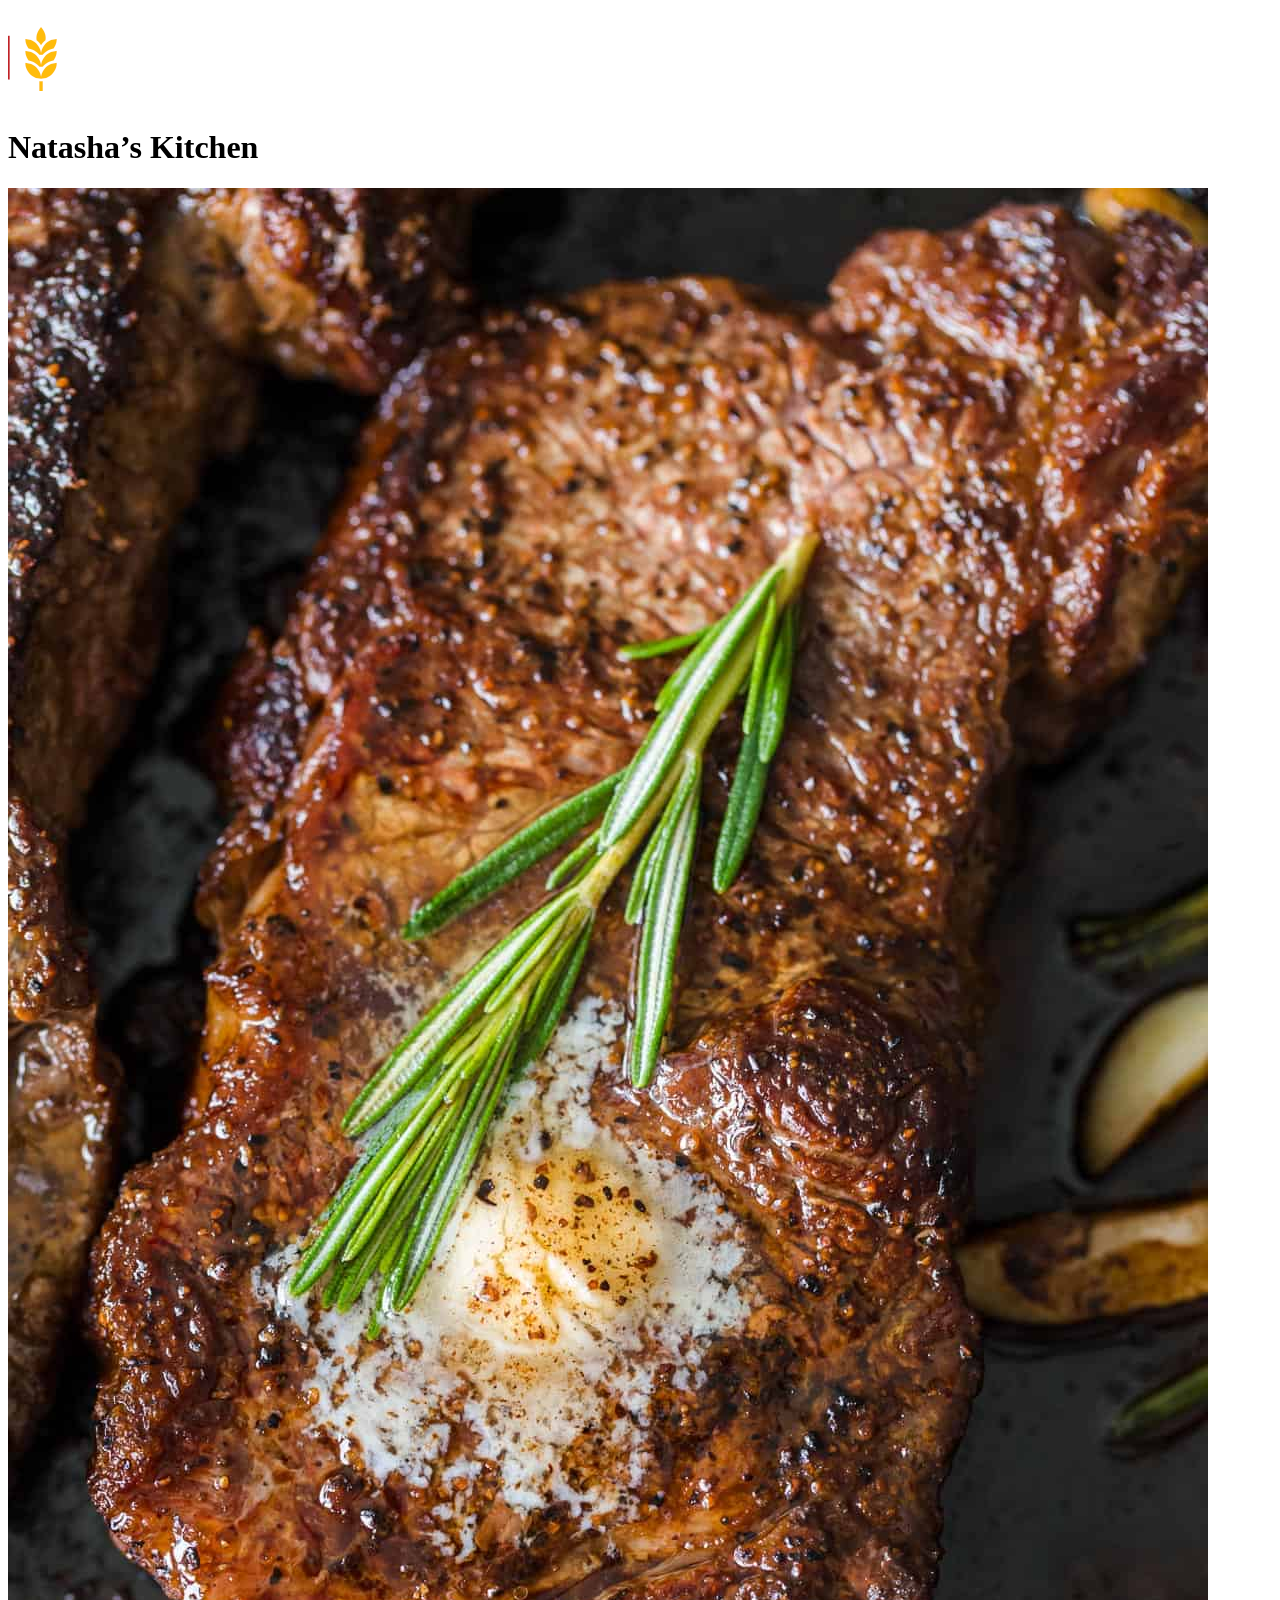
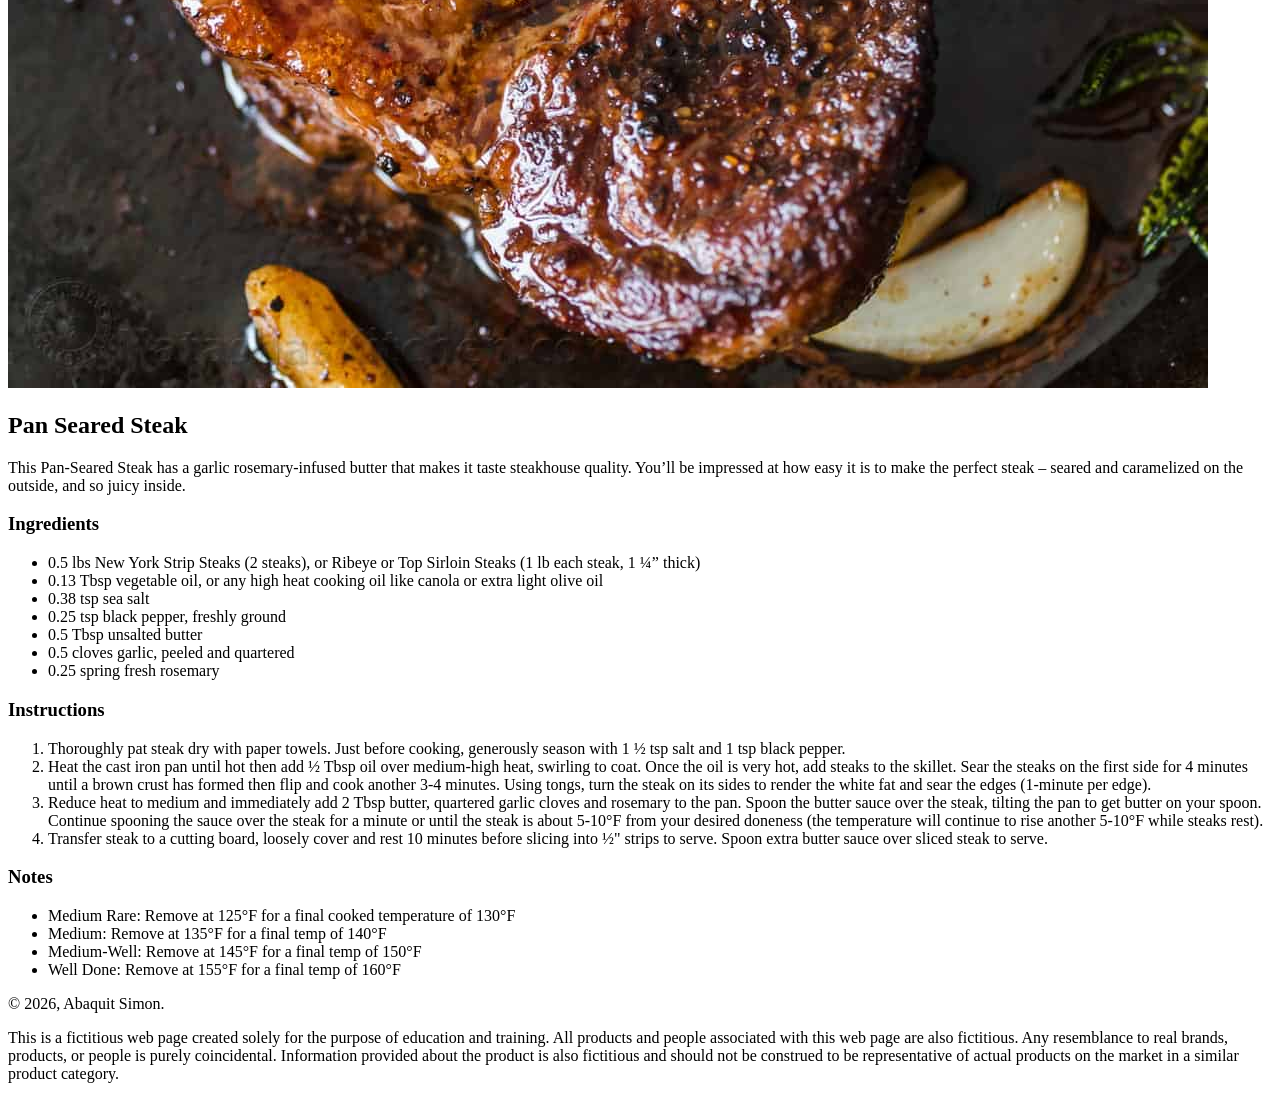
<file: gra1144cP1AbaquitSimon2026/index.html>
<!doctype html>
<html>
<head>
<meta charset="UTF-8">
<title>Pan Seared Steak | Abaquit Simon,2026</title>
</head>

<body>
	<wrapper>
	<header>
		<img src="logo.png" class= "logo"/>
		<h1>Natasha&rsquo;s Kitchen</h1>
		</header>
	<main>
		<img src="banner.png" class="banner"/>
		<h2>Pan Seared Steak</h2>
		<p>This Pan-Seared Steak has a garlic rosemary-infused butter that makes it taste steakhouse quality. You&rsquo;ll be impressed at how easy it is to make the perfect steak – seared and caramelized on the outside, and so juicy inside.</p>
		<section>
		<h3>Ingredients</h3>
			<ul>
			<li>0.5 lbs New York Strip Steaks (2 steaks), or Ribeye or Top Sirloin Steaks (1 lb each steak, 1 &frac14;” thick)</li>
			<li>0.13 Tbsp vegetable oil, or any high heat cooking oil like canola or extra light olive oil</li>
			<li>0.38 tsp sea salt</li>
			<li>0.25 tsp black pepper, freshly ground</li>
			<li>0.5 Tbsp unsalted butter</li>
			<li>0.5 cloves garlic, peeled and quartered</li>
			<li>0.25 spring fresh rosemary</li>
			</ul>
		</section>
		<section>
		<h3>Instructions</h3>
		<ol>
		<li>Thoroughly pat steak dry with paper towels. Just before cooking, generously season with 1 &frac12; tsp salt and 1 tsp black pepper.</li>
		<li>Heat the cast iron pan until hot then add &frac12; Tbsp oil over medium-high heat, swirling to coat. Once the oil is very hot, add steaks to the skillet. Sear the steaks on the first side for 4 minutes until a brown crust has formed then flip and cook another 3-4 minutes. Using tongs, turn the steak on its sides to render the white fat and sear the edges (1-minute per edge).</li>
		<li>Reduce heat to medium and immediately add 2 Tbsp butter, quartered garlic cloves and rosemary to the pan. Spoon the butter sauce over the steak, tilting the pan to get butter on your spoon. Continue spooning the sauce over the steak for a minute or until the steak is about 5-10&deg;F from your desired doneness (the temperature will continue to rise another 5-10&deg;F while steaks rest).</li>
			<li>Transfer steak to a cutting board, loosely cover and rest 10 minutes before slicing into &frac12;" strips to serve. Spoon extra butter sauce over sliced steak to serve.</li>
			</ol>
		</section>
		<section>
		<h3>Notes</h3>
			<ul>
			<li>Medium Rare: Remove at 125&deg;F for a final cooked temperature of 130&deg;F</li>
			<li>Medium: Remove at 135&deg;F for a final temp of 140&deg;F</li>
			<li>Medium-Well: Remove at 145&deg;F for a final temp of 150&deg;F</li>
			<li>Well Done: Remove at 155&deg;F for a final temp of 160&deg;F</li>
			</ul>
		</section>
		</main>
	<footer>
		<p>&copy; 2026, Abaquit Simon.</p>
<p>This is a fictitious web page created solely for the purpose of education and training. All products and people associated with this web page are also fictitious. Any resemblance to real brands, products, or people is purely coincidental. Information provided about the product is also fictitious and should not be construed to be representative of actual products on the market in a similar product category.</p>
		</footer>
	</wrapper>
</body>
</html>
</file>
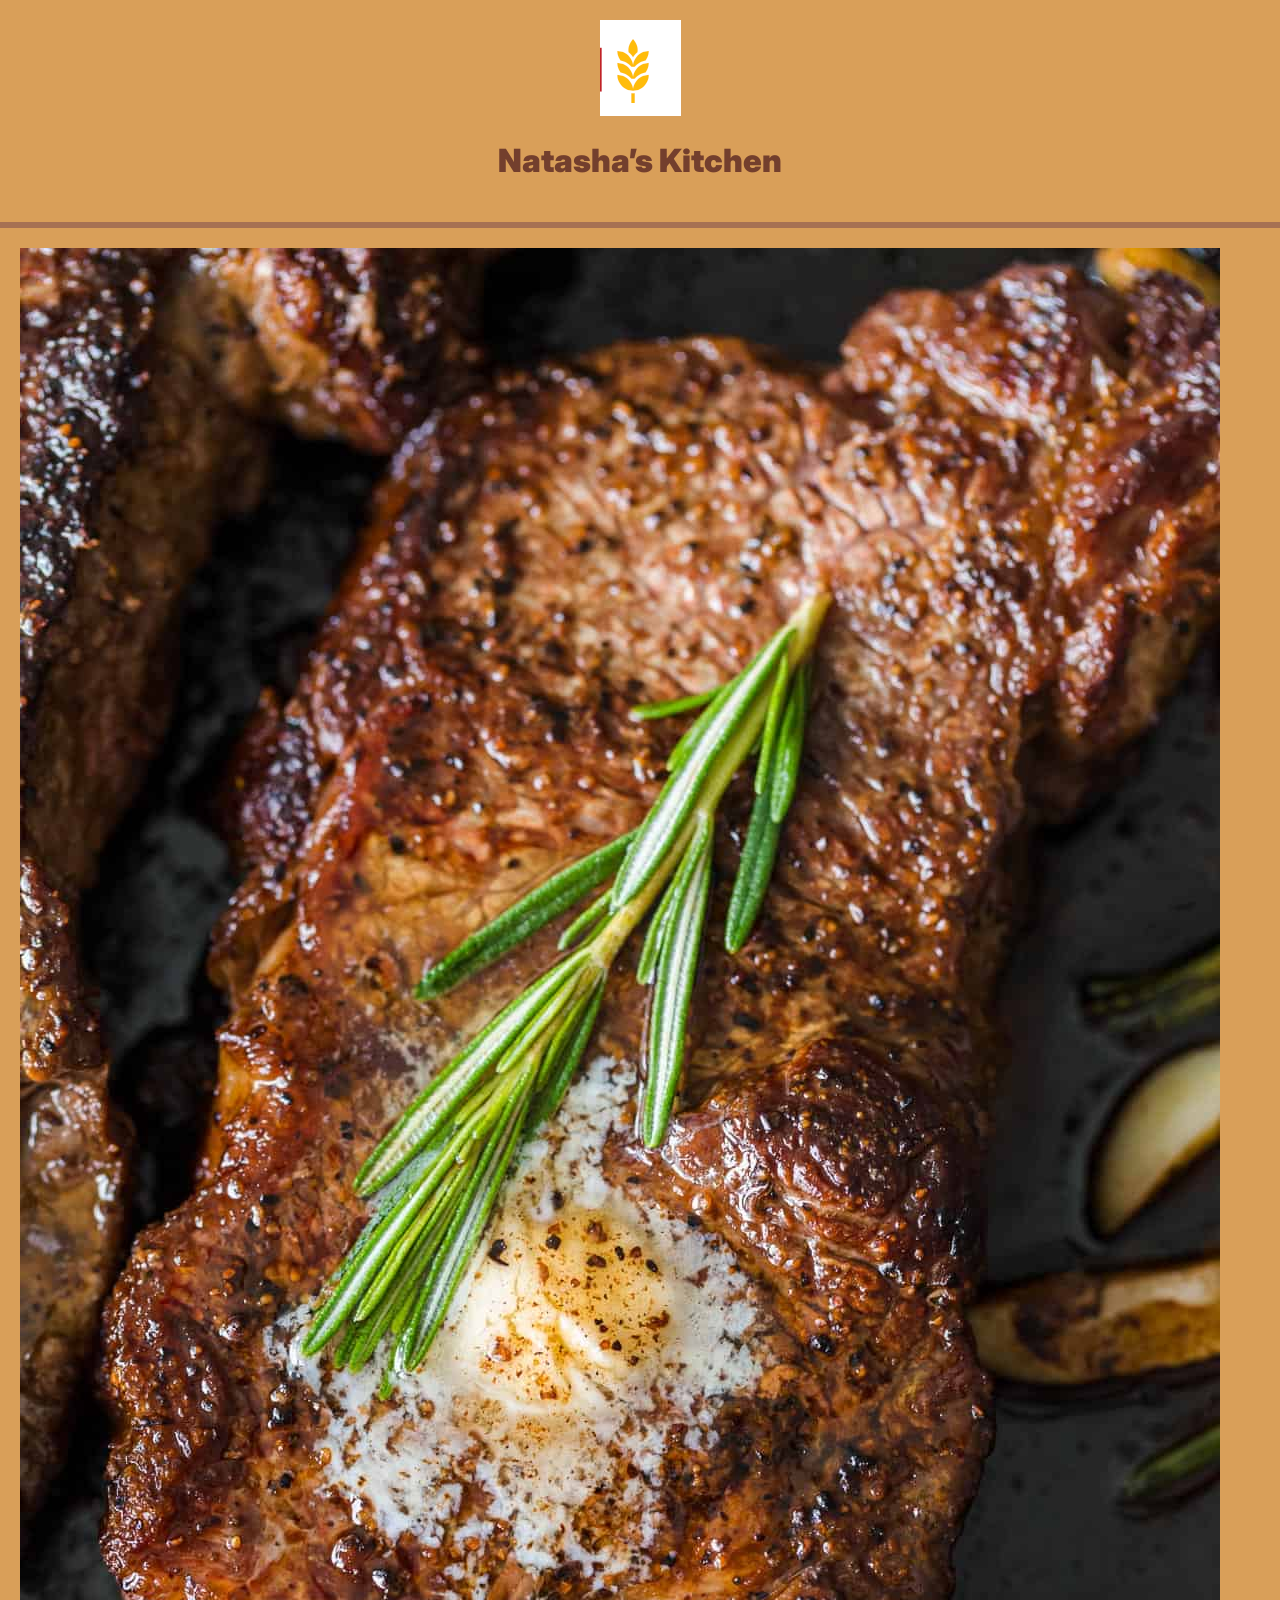
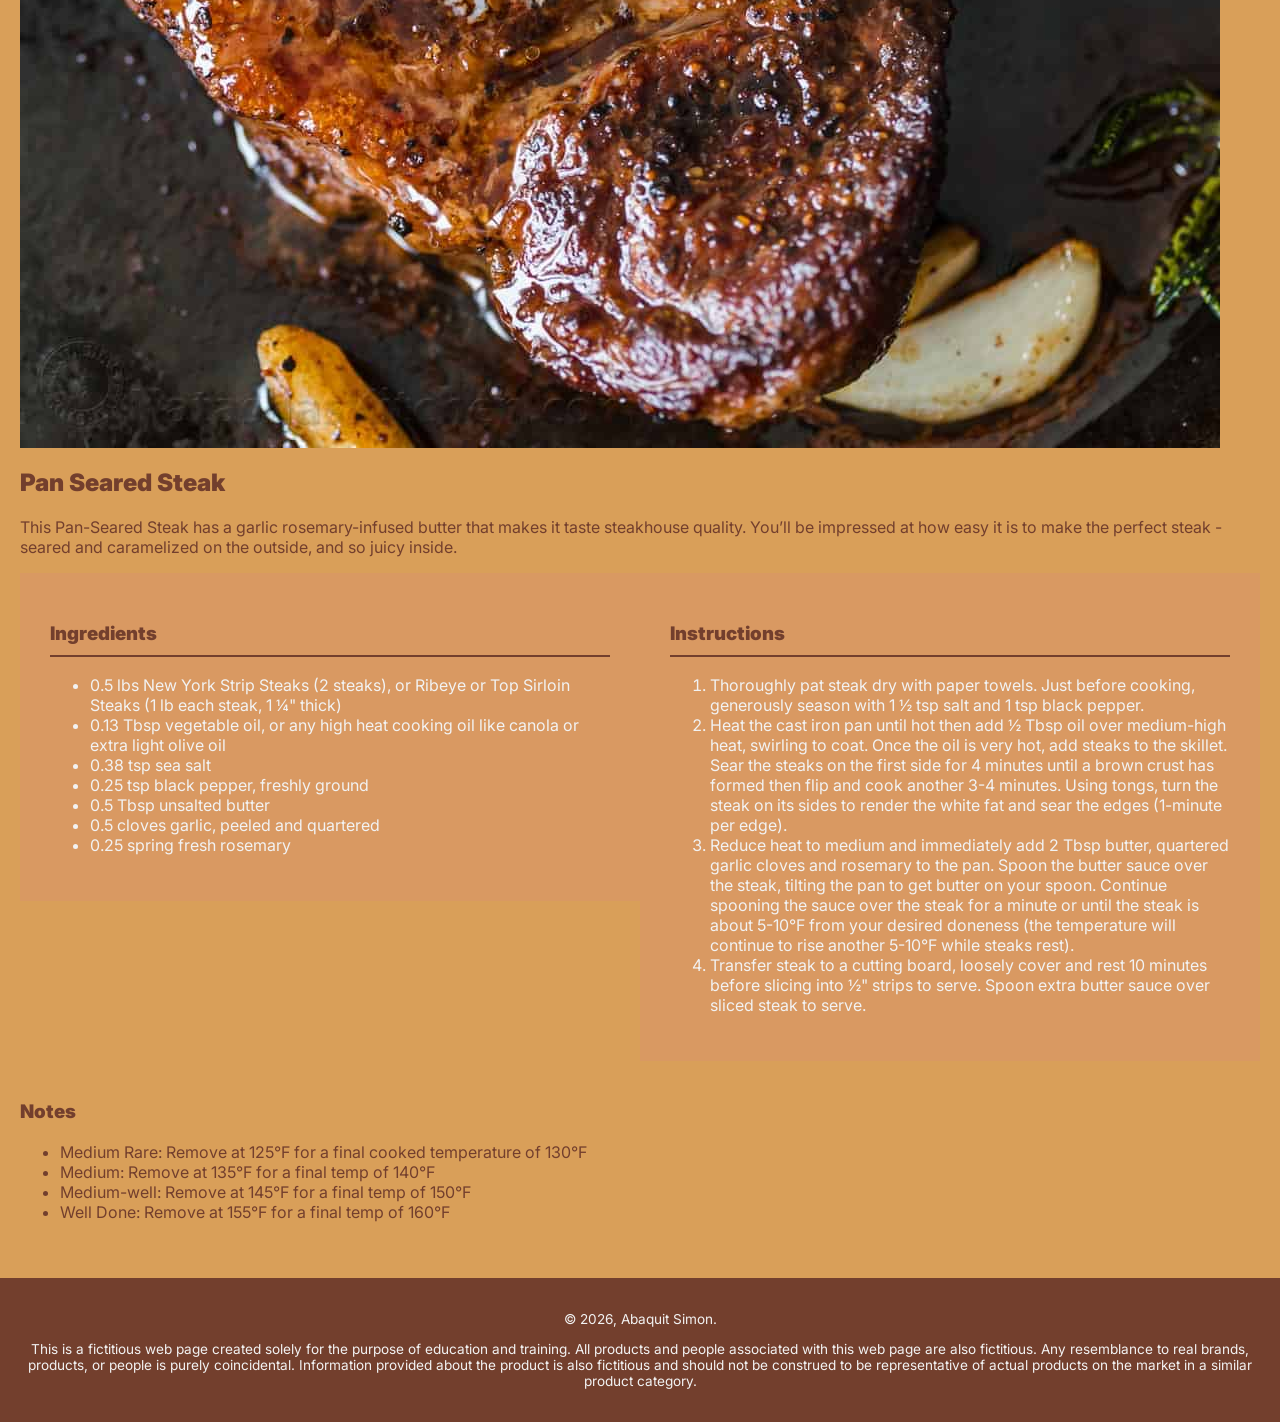
<file: gra1144cP2AbaquitSimon2026/index.html>
<!doctype html>
<html>
<head>
<meta charset="UTF-8">
<title>Pan Seared Steak | Abaquit Simon, 2026</title>


<link rel="preconnect" href="https://fonts.googleapis.com">
<link rel="preconnect" href="https://fonts.gstatic.com" crossorigin>
<link href="https://fonts.googleapis.com/css2?family=Inter:wght@400;700;900&display=swap" rel="stylesheet">

<style>
  
  body, wrapper {
    margin: 0;
    padding: 0;
  }

  body {
    font-family: 'Inter', sans-serif;
    background-color: #D99F59; 
    color: #733F2D; 
  }
background-image:url ('background.png');
background-size: cover;
background-repeat: no-repeat;
background-position: center;
background-attachment: fixed;
	
	wrapper {
    display: block;
    width: 960px;
    margin: 0 auto; 
    background-color: #F2F2F2; 
    box-shadow: 0px 4px 15px rgba(0,0,0,0.2); 
  }

  
  h1, h2, h3 {
    font-weight: 900; 
    color: #733F2D; 
  }

  header {
    border-bottom: 6px solid #A67153; 
    padding: 20px;
    text-align: center;
  }
  
  main {
    padding: 20px;
  }

  img.banner {
    max-width: 100%;
    height: auto;
    display: block;
    margin-bottom: 20px;
  }

  
  main section:nth-of-type(1), 
  main section:nth-of-type(2) {
    width: 50%;
    display: inline-block;
    box-sizing: border-box;
    margin-right: -4px; 
    vertical-align: top; 
    padding: 30px;
    background-color: #D99962; 
    color: #F2F2F2; 
  }
  
  main section:nth-of-type(1) h3,
  main section:nth-of-type(2) h3 {
    color: #733F2D; 
    border-bottom: 2px solid #733F2D;
    padding-bottom: 10px;
  }

  main section:nth-of-type(3) {
    padding: 20px 0;
  }

  
  footer {
    background-color: #733F2D; 
    color: #F2F2F2;
    padding: 20px;
    font-size: 0.85em;
    text-align: center;
  }
</style>
</head>

<body>
  <wrapper>
    <header>
      <img src="logo.png" class="logo" alt="Natasha's Kitchen Logo"/>
      <h1>Natasha&rsquo;s Kitchen</h1>
    </header>
    
    <main>
      <img src="banner.png" class="banner" alt="Pan Seared Steak"/>
      <h2>Pan Seared Steak</h2>
      <p>This Pan-Seared Steak has a garlic rosemary-infused butter that makes it taste steakhouse quality. You&rsquo;ll be impressed at how easy it is to make the perfect steak - seared and caramelized on the outside, and so juicy inside.</p>
      
      <section>
        <h3>Ingredients</h3>
        <ul>
          <li>0.5 lbs New York Strip Steaks (2 steaks), or Ribeye or Top Sirloin Steaks (1 lb each steak, 1 &frac14;" thick)</li>
          <li>0.13 Tbsp vegetable oil, or any high heat cooking oil like canola or extra light olive oil</li>
          <li>0.38 tsp sea salt</li>
          <li>0.25 tsp black pepper, freshly ground</li>
          <li>0.5 Tbsp unsalted butter</li>
          <li>0.5 cloves garlic, peeled and quartered</li>
          <li>0.25 spring fresh rosemary</li>
        </ul>
      </section>
      
      <section>
        <h3>Instructions</h3>
        <ol>
          <li>Thoroughly pat steak dry with paper towels. Just before cooking, generously season with 1 &frac12; tsp salt and 1 tsp black pepper.</li>
          <li>Heat the cast iron pan until hot then add &frac12; Tbsp oil over medium-high heat, swirling to coat. Once the oil is very hot, add steaks to the skillet. Sear the steaks on the first side for 4 minutes until a brown crust has formed then flip and cook another 3-4 minutes. Using tongs, turn the steak on its sides to render the white fat and sear the edges (1-minute per edge).</li>
          <li>Reduce heat to medium and immediately add 2 Tbsp butter, quartered garlic cloves and rosemary to the pan. Spoon the butter sauce over the steak, tilting the pan to get butter on your spoon. Continue spooning the sauce over the steak for a minute or until the steak is about 5-10&deg;F from your desired doneness (the temperature will continue to rise another 5-10&deg;F while steaks rest).</li>
          <li>Transfer steak to a cutting board, loosely cover and rest 10 minutes before slicing into &frac12;" strips to serve. Spoon extra butter sauce over sliced steak to serve.</li>
        </ol>
      </section>
      
      <section>
        <h3>Notes</h3>
        <ul>
          <li>Medium Rare: Remove at 125&deg;F for a final cooked temperature of 130&deg;F</li>
          <li>Medium: Remove at 135&deg;F for a final temp of 140&deg;F</li>
          <li>Medium-well: Remove at 145&deg;F for a final temp of 150&deg;F</li>
          <li>Well Done: Remove at 155&deg;F for a final temp of 160&deg;F</li>
        </ul>
      </section>
    </main>
    
    <footer>
      <p>&copy; 2026, Abaquit Simon.</p>
      <p>This is a fictitious web page created solely for the purpose of education and training. All products and people associated with this web page are also fictitious. Any resemblance to real brands, products, or people is purely coincidental. Information provided about the product is also fictitious and should not be construed to be representative of actual products on the market in a similar product category.</p>
    </footer>
  </wrapper>
</body>
</html>
</file>
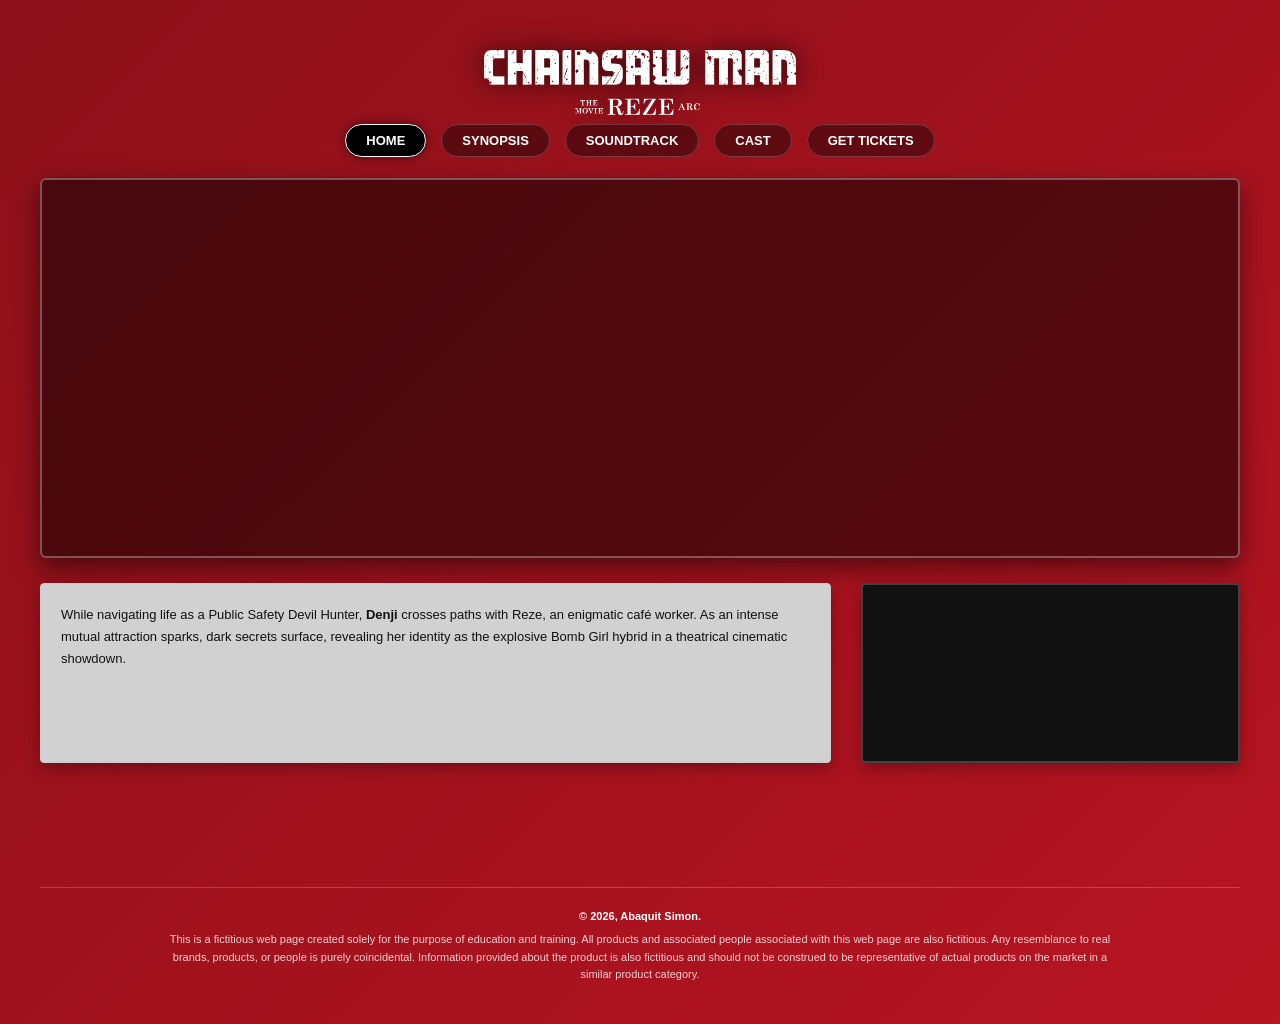
<file: gra1144cP3AbaquitSimon2026/index.html>
<!DOCTYPE html>
<html lang="en">
<head>
    <meta charset="UTF-8">
    <meta name="viewport" content="width=device-width, initial-scale=1.0">
    <title>Chainsaw Man - The Movie: Reze Arc | GRA1144C Project 3</title>
    <style>
        
        * {
            margin: 0;
            padding: 0;
            box-sizing: border-box;
        }

        
        body {
            font-family: Arial, Helvetica, sans-serif;
            background-color: #0d0d0d;
            color: #f0f0f0;
            line-height: 1.6;
            display: flex;
            justify-content: center;
        }

        
        .wrapper {
            width: 1366px;
            min-height: 1024px;
            background: linear-gradient(135deg, #8b1019 0%, #b81422 100%);
            display: flex;
            flex-direction: column;
            justify-content: space-between;
            padding: 40px 60px;
            box-shadow: 0 0 40px rgba(0, 0, 0, 0.9);
            position: relative;
        }

        
        header {
            display: flex;
            flex-direction: column;
            align-items: center;
            margin-bottom: 25px;
            padding-top: 10px;
        }

        .logo-link {
            display: block;
            text-align: center;
            margin-bottom: 12px;
            text-decoration: none;
        }

        .header-logo {
            height: 65px;
            width: auto;
            display: block;
            filter: drop-shadow(0 0 12px rgba(0, 0, 0, 0.7));
            transition: transform 0.3s ease;
        }

        .header-logo:hover {
            transform: scale(1.02);
        }

       
        nav ul {
            list-style: none;
            display: flex;
            gap: 15px;
        }

        nav a {
            color: #ffffff;
            text-decoration: none;
            font-size: 13px;
            font-weight: bold;
            text-transform: uppercase;
            background-color: rgba(0, 0, 0, 0.4);
            padding: 8px 20px;
            border-radius: 20px;
            border: 1px solid rgba(255, 255, 255, 0.2);
            transition: all 0.3s ease;
        }

        nav a:hover,
        nav a.active {
            background-color: #000000;
            border-color: #ffffff;
            box-shadow: 0 0 10px rgba(0, 0, 0, 0.5);
        }

        
        main {
            display: flex;
            flex-direction: column;
            align-items: center;
            flex: 1;
            gap: 25px;
        }

       
        .hero-banner {
            width: 1200px;
            height: 380px;
            background: rgba(0, 0, 0, 0.5);
            border: 2px solid rgba(255, 255, 255, 0.3);
            border-radius: 6px;
            box-shadow: 0 10px 25px rgba(0, 0, 0, 0.5);
            overflow: hidden;
            display: flex;
            align-items: center;
            justify-content: center;
        }

        .hero-banner img,
        .hero-banner video {
            width: 100%;
            height: 100%;
            object-fit: cover;
        }

       
        .content-boxes {
            display: flex;
            gap: 30px;
            width: 1200px;
        }

        .content-box-1,
        .content-box-2 {
            height: 180px;
            border-radius: 4px;
            border: 1px solid #cccccc;
            box-shadow: 0 5px 15px rgba(0, 0, 0, 0.3);
        }

        .content-box-1 {
    flex: 2;
    padding: 20px;
    color: #111111; 
    background-color: #d1d1d1; gray */
    border: 1px solid #ffffff;
    font-size: 13px;
    line-height: 1.7;
}

        .content-box-2 {
            flex: 1;
            background: #111111;
            border: 2px solid rgba(255, 255, 255, 0.2);
            position: relative;
            overflow: hidden;
            display: flex;
            align-items: center;
            justify-content: center;
        }

        .content-box-2 video {
            width: 100%;
            height: 100%;
            object-fit: cover;
        }

       
        footer {
            text-align: center;
            font-size: 11px;
            color: rgba(255, 255, 255, 0.8);
            border-top: 1px solid rgba(255, 255, 255, 0.2);
            padding-top: 20px;
            margin-top: auto;
        }

        .footer-name {
            margin-bottom: 6px;
            color: #ffffff;
            font-weight: bold;
        }

        footer p {
            max-width: 950px;
            margin: 0 auto;
            line-height: 1.6;
        }

       
        @media (max-width: 1250px) {
            .wrapper {
                width: 100%;
            }
            .hero-banner,
            .content-boxes {
                width: 100%;
            }
        }

        @media (max-width: 768px) {
            .wrapper {
                padding: 30px 20px;
            }
            nav ul {
                flex-wrap: wrap;
                justify-content: center;
                gap: 8px;
            }
            nav a {
                font-size: 11px;
                padding: 7px 12px;
            }
            .hero-banner {
                height: 250px;
            }
            .content-boxes {
                flex-direction: column;
            }
            .content-box-1,
            .content-box-2 {
                width: 100%;
                height: auto;
                min-height: 180px;
            }
            .header-logo {
                max-width: 90%;
                height: auto;
            }
        }
    </style>
</head>
<body>
    <div class="wrapper">
        <header>
            <a href="#" class="logo-link">
                <img src="images/logo.png" alt="Chainsaw Man - The Movie: Reze Arc Logo" class="header-logo">
            </a>
            <nav>
                <ul>
                    <li><a href="#" class="active">Home</a></li>
                    <li><a href="#">Synopsis</a></li>
                    <li><a href="#">Soundtrack</a></li>
                    <li><a href="#">Cast</a></li>
                    <li><a href="#">Get Tickets</a></li>
                </ul>
            </nav>
        </header>

        <main>
            
            <div class="hero-banner">
                <video src="images/chainman.mp4" autoplay muted loop playsinline></video>
            </div>
          

          <div class="content-boxes">
                <div class="content-box-1">
                    <p>While navigating life as a Public Safety Devil Hunter, <strong>Denji</strong> crosses paths with Reze, an enigmatic café worker. As an intense mutual attraction sparks, dark secrets surface, revealing her identity as the explosive Bomb Girl hybrid in a theatrical cinematic showdown.</p>
                </div>
                
            <div class="content-box-2">
              <video src="images/chainsawman2.mp4" autoplay muted loop playsinline></video>
                </div>
            </div>
        </main>

        <footer>
            <div class="footer-name">&copy; 2026, Abaquit Simon.</div>
            <p>This is a fictitious web page created solely for the purpose of education and training. All products and associated people associated with this web page are also fictitious. Any resemblance to real brands, products, or people is purely coincidental. Information provided about the product is also fictitious and should not be construed to be representative of actual products on the market in a similar product category.</p>
        </footer>
    </div>
</body>
</html>
</file>
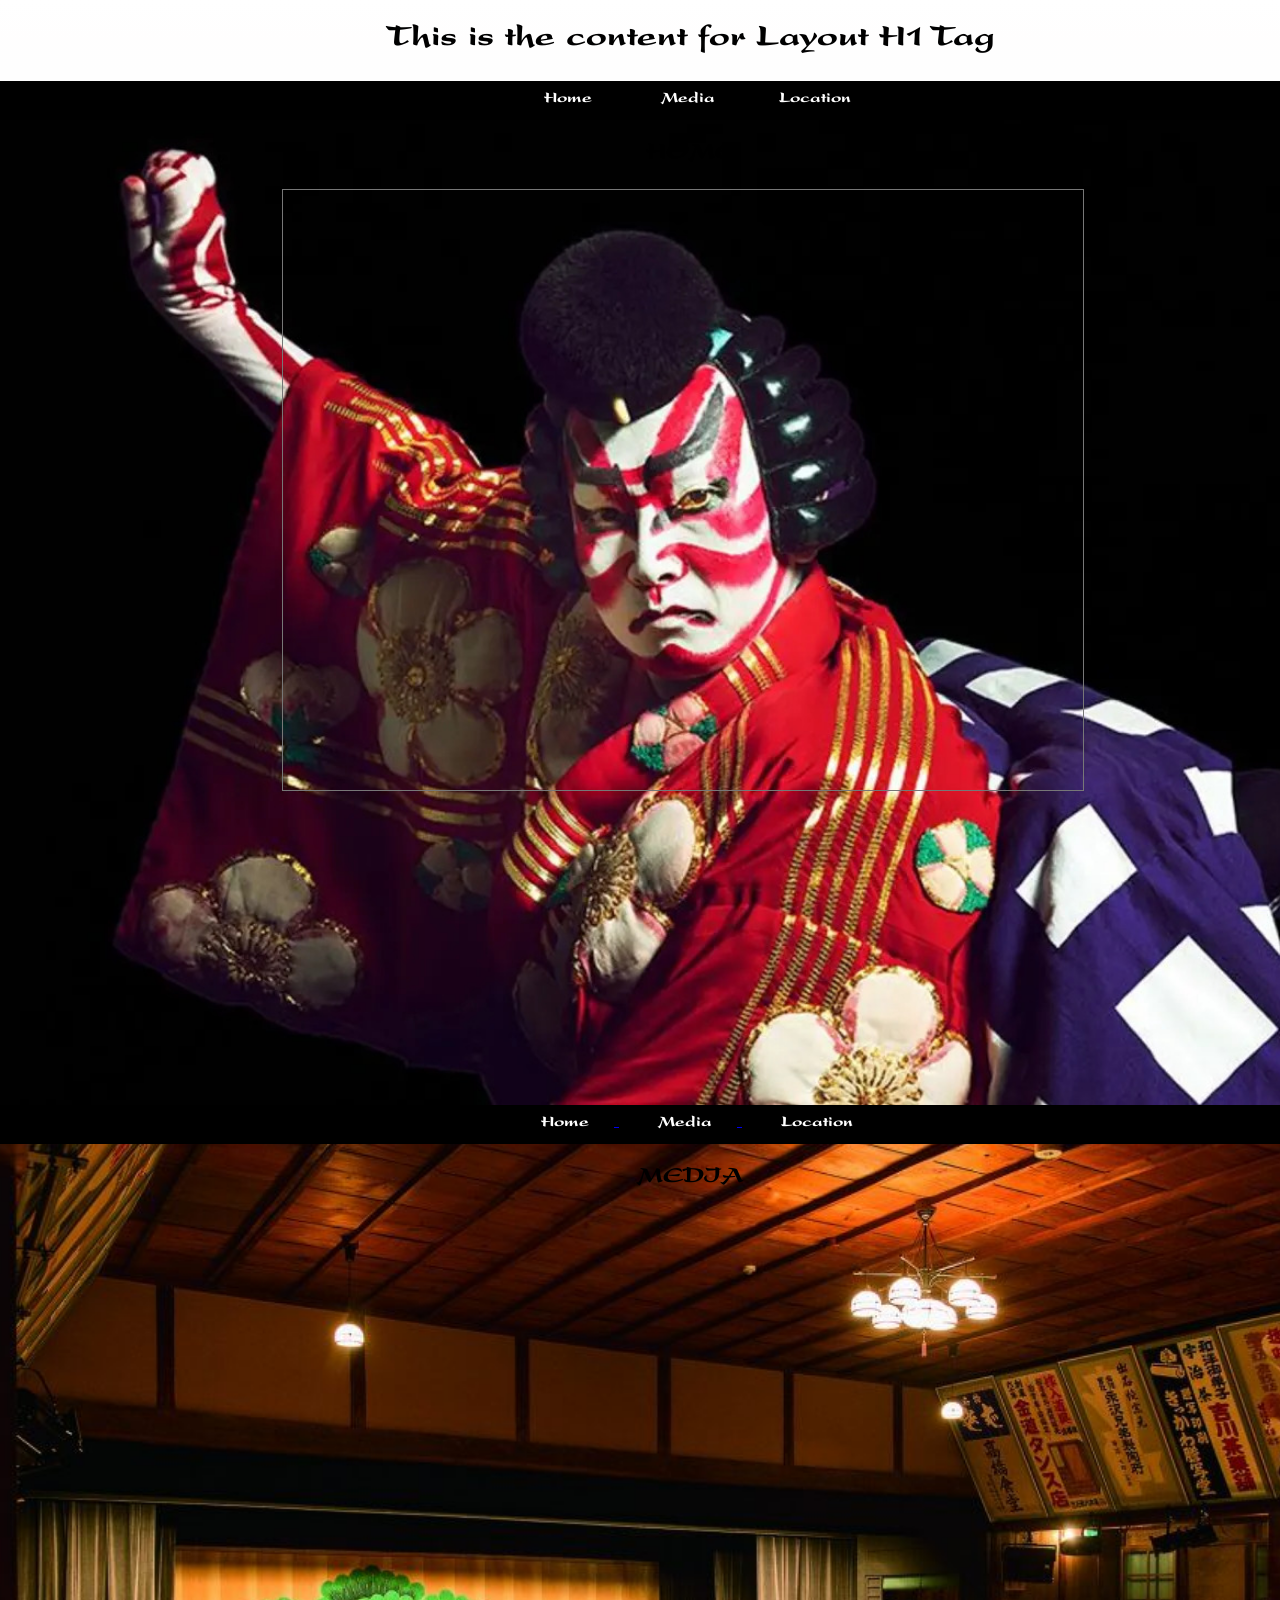
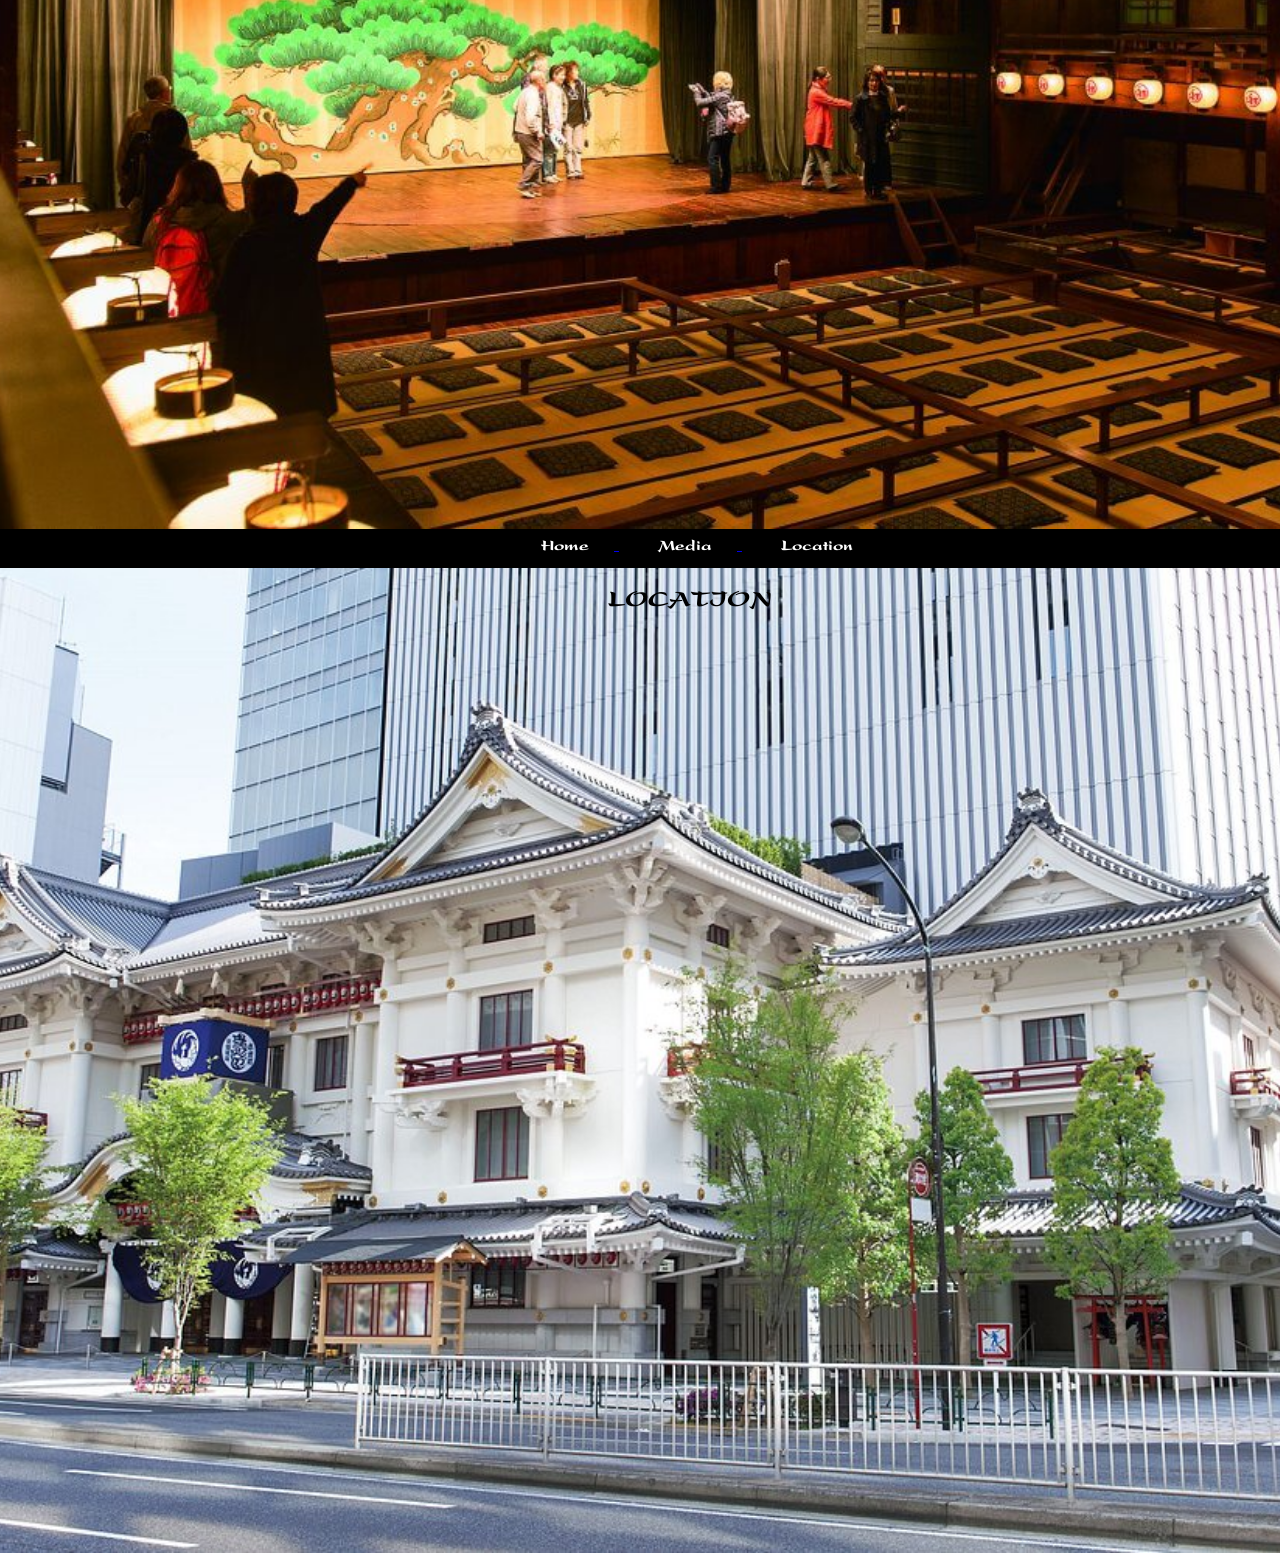
<file: gra1144cP4AbaquitSimon2026/index.html>
<!doctype html>
<html>
<head>
<meta charset="UTF-8">
<title>Kabukiza Theatre | Abaquit Simon, 2026</title>
	
<style type="text/css">
@import url("webfonts/PresentLTProBd/stylesheet.css");
@import url("webfonts/PresentLTProBlk/stylesheet.css");
@import url("webfonts/PresentLTProCond/stylesheet.css");
@import url("webfonts/PresentLTProCondBd/stylesheet.css");
@import url("webfonts/PresentLTProRg/stylesheet.css");

body {
    margin: 0;
    background-color: #D3D8BE;
    font-family: PresentLTProBlk;
    text-align: center;
    text-indent: 14px;
    background-image: -webkit-linear-gradient(270deg,rgba(255,255,255,1.00) 0%,rgba(213,172,172,1.00) 100%);
    background-image: -moz-linear-gradient(270deg,rgba(255,255,255,1.00) 0%,rgba(213,172,172,1.00) 100%);
    background-image: -o-linear-gradient(270deg,rgba(255,255,255,1.00) 0%,rgba(213,172,172,1.00) 100%);
    background-image: linear-gradient(180deg,rgba(255,255,255,1.00) 0%,rgba(213,172,172,1.00) 100%);
}
wrapper {
    width: 1366px;
    margin: auto;
    display: block;
    padding: 20;
    background-color: rgba(255,255,255,0.50);
}
section {
    height: 1024px;
    background-position: center center;
    background-size: cover;
    position: relative;
}
nav {
    background-color: black;
}
ul {
    padding: 0;
    margin: 0;
}
ul a li {
    display: inline-block;
    padding: 10px 25px;
    color: rgba(255,255,255,1.00);
}
ul a li:hover {
    background-color: rgba(206,215,176,1.00);
    background-image: -webkit-repeating-linear-gradient(270deg,rgba(224,191,192,1.00) 0%,rgba(183,156,156,1.00) 100%);
    background-image: -moz-repeating-linear-gradient(270deg,rgba(224,191,192,1.00) 0%,rgba(183,156,156,1.00) 100%);
    background-image: -o-repeating-linear-gradient(270deg,rgba(224,191,192,1.00) 0%,rgba(183,156,156,1.00) 100%);
    background-image: repeating-linear-gradient(180deg,rgba(224,191,192,1.00) 0%,rgba(183,156,156,1.00) 100%);
}
#home {
    background-image: url(01_kabuki_actor_wzyafm.jpg);
}
#media {
    background-image: url(eirakukan_02-1024x682-1.jpg);
    text-transform: none;
}
#location {
    background-image: url(caption.jpg);
}
#calendar {
    position: absolute;
    left: 804px;
    opacity: 0.05;
}
#video {
    position: absolute;
}
#map {
    position: absolute;
}
iframe .gXroOc .RAaXne {
    background-color: rgba(255,255,255,0.41);
}
</style>
</head>

<body>
<wrapper>
  <header>
    <h1>This is the content for Layout H1 Tag</h1>
  </header>
  <section id="home">
    <nav>
      <ul>
      <a href="#home"><li>Home</li></a>
      <a href="#media"><li>Media</li></a><a href="#location"><li>Location</li></a>
      </ul>
    </nav>
    <h2>HOME</h2>
	  <iframe src="https://calendar.google.com/calendar/embed?height=600&wkst=1&ctz=America%2FNew_York&showPrint=0&title=Kabukiza%20Theatre&showTabs=0&showCalendars=0&src=YWJhcXVpdHNpbW9uMzhAZ21haWwuY29t&src=ZTFkYTNiZWE1ZWI2MGI2YTM2ZmYzMzkxZmI1N2VmOWI2YTc5ZjI0MTU3MWVjNTJkZWE0MjMzZTA1NmJmOGJlYkBncm91cC5jYWxlbmRhci5nb29nbGUuY29t&src=ZW4udXNhI2hvbGlkYXlAZ3JvdXAudi5jYWxlbmRhci5nb29nbGUuY29t&color=%23039be5&color=%23f6bf26&color=%23009688" width="800" height="600" scrolling="no" frameborder="0" id="calender" style="border:solid 1px #777"></iframe>
  </section>
  <section id="media">
    <nav>
      <ul>
        <a href="#home">
          <li>Home</li>
        </a> <a href="#media">
            <li>Media</li>
            </a> <a href="#location">
              <li>Location</li>
              </a>
      </ul>
    </nav>
    <h2>MEDIA
	  </h2>
	  <iframe src="https://www.youtube.com/embed/uIQJa-j5Sxs?si=P-vFJR5rhS1c15Hh" width="560" height="315" frameborder="0" id="video" title="YouTube video player" allow="accelerometer; autoplay; clipboard-write; encrypted-media; gyroscope; picture-in-picture; web-share" referrerpolicy="strict-origin-when-cross-origin" allowfullscreen></iframe>
  </section>
  <section id="location">
<nav>
      <ul>
        <a href="#home">
          <li>Home</li>
        </a> <a href="#media">
            <li>Media</li>
            </a> <a href="#location">
              <li>Location</li>
              </a>
      </ul>
    </nav>
    <h2>LOCATION</h2>
	  <iframe src="https://www.google.com/maps/embed?pb=!1m18!1m12!1m3!1d3241.307503976006!2d139.76516967558186!3d35.66942963062256!2m3!1f0!2f0!3f0!3m2!1i1024!2i768!4f13.1!3m3!1m2!1s0x60188be74819406d%3A0x1e8b565e11fc118!2sKabuki-za!5e0!3m2!1sen!2sus!4v1792178138162!5m2!1sen!2sus" width="400" height="300" id="map" style="border:0;" allowfullscreen="" loading="lazy" referrerpolicy="strict-origin-when-cross-origin"></iframe>
  </section>
<footer> </footer>
</wrapper>
	
</body>
</html>
</file>
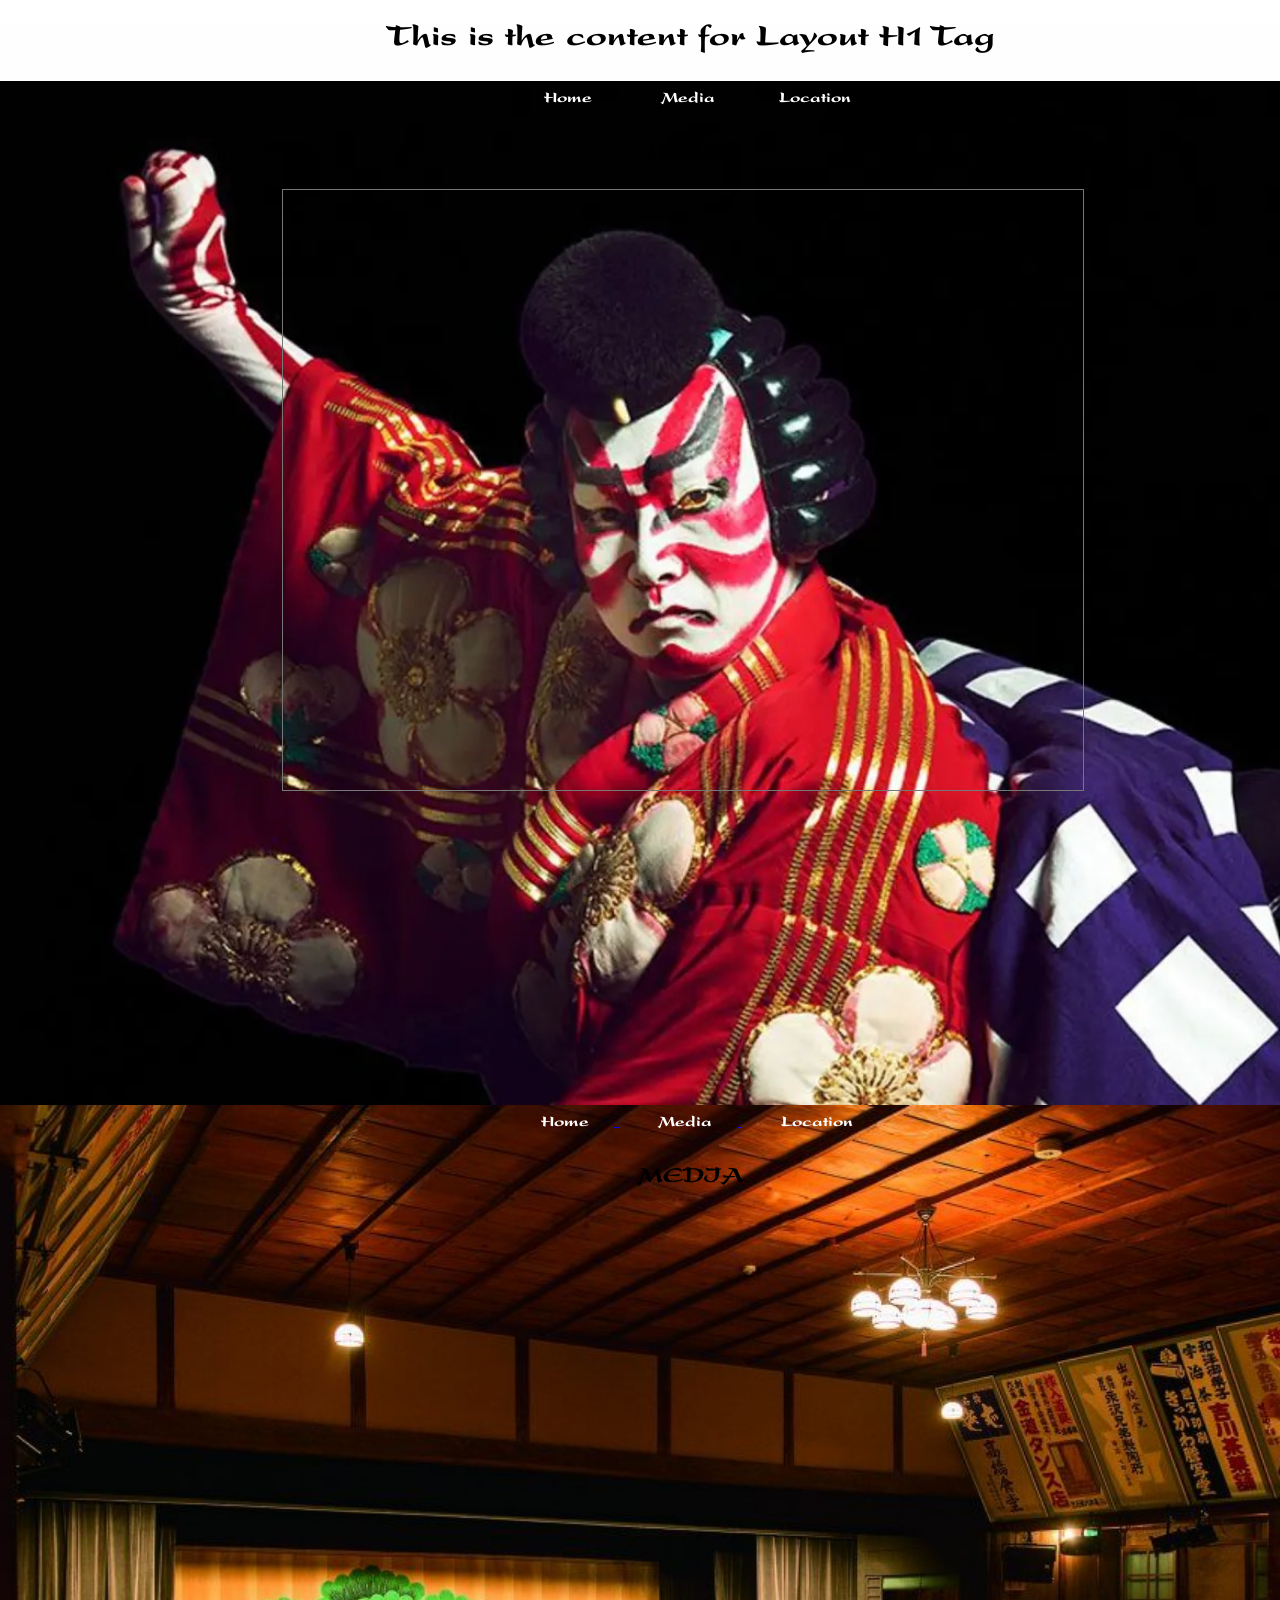
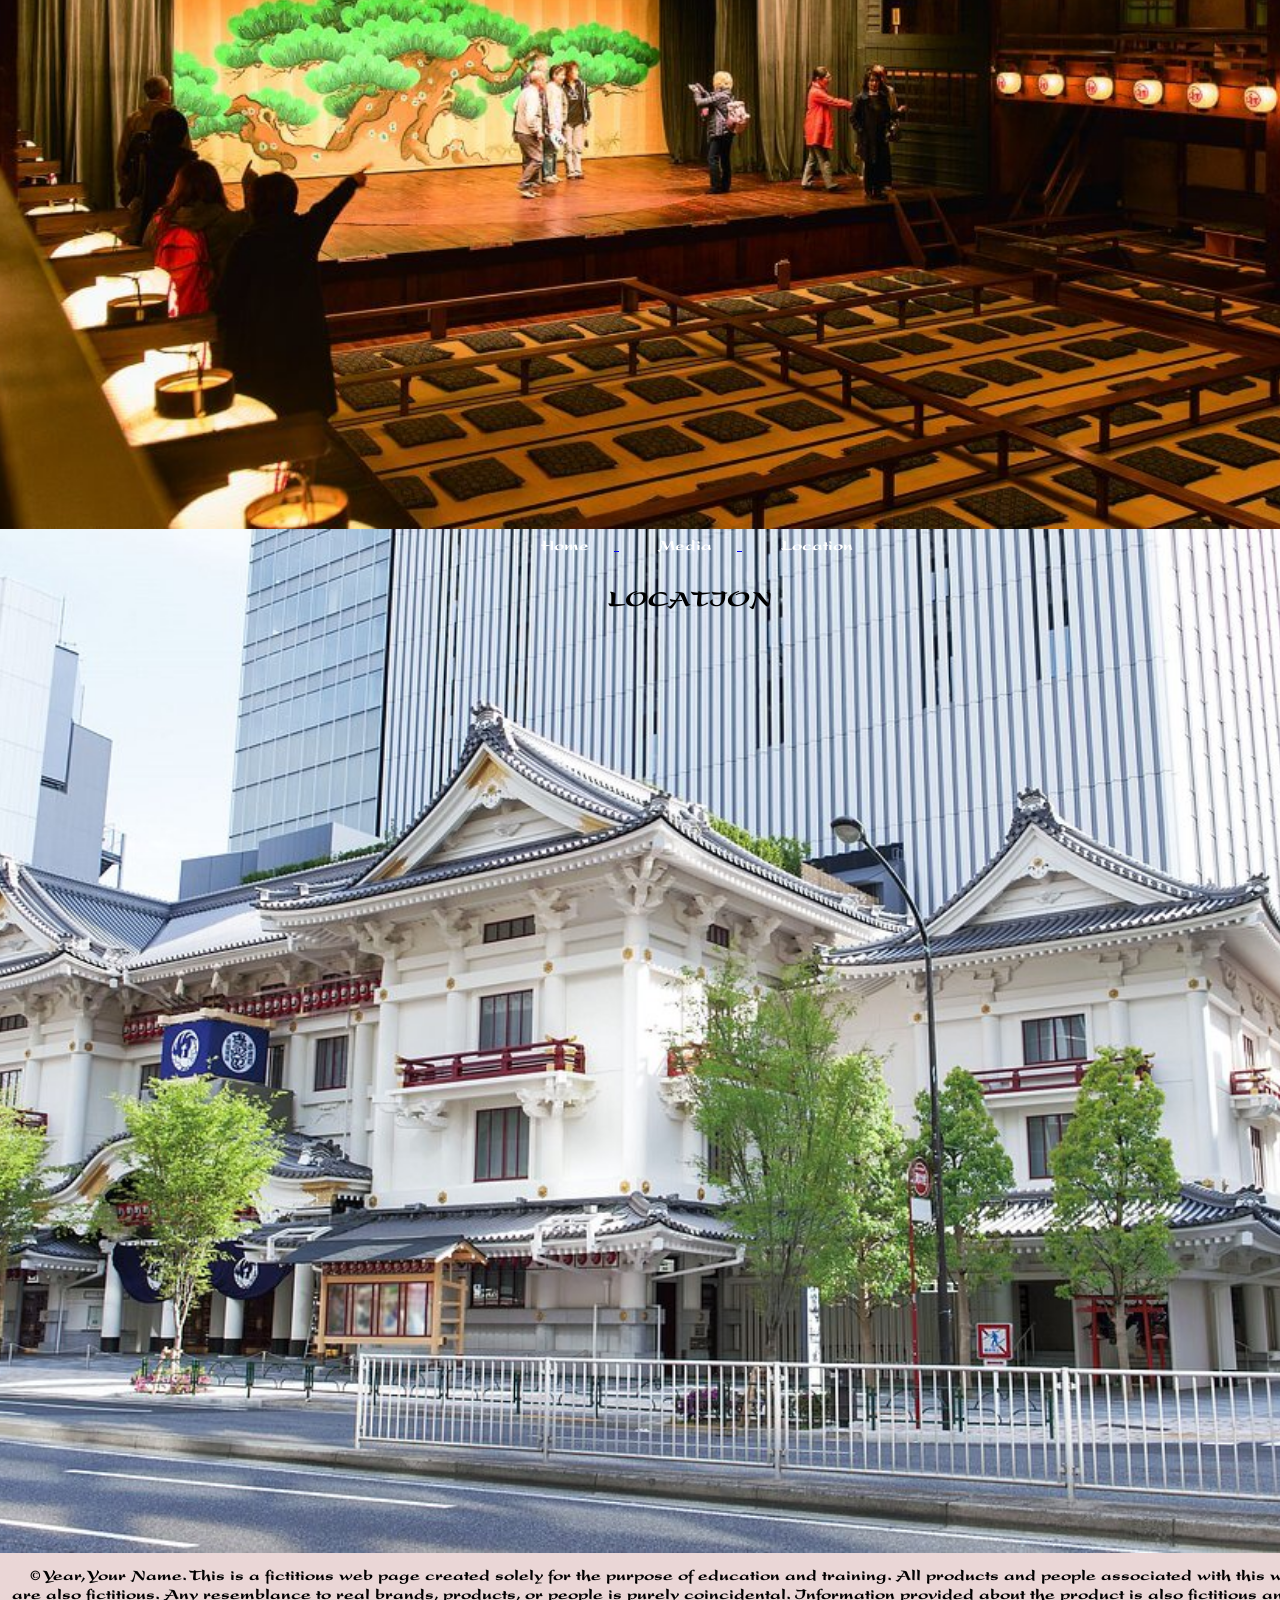
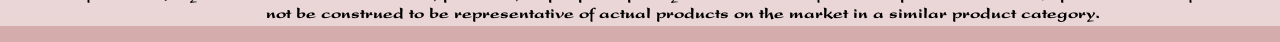
<file: gra1144cP4AbaquitSimon2026/gra1144cP4AbaquitSimon2026/index.html>
<!doctype html>
<html>
<head>
<meta charset="UTF-8">
<title>Kabukiza Theatre | Abaquit Simon, 2026</title>
	
<style type="text/css">
@import url("webfonts/PresentLTProBd/stylesheet.css");
@import url("webfonts/PresentLTProBlk/stylesheet.css");
@import url("webfonts/PresentLTProCond/stylesheet.css");
@import url("webfonts/PresentLTProCondBd/stylesheet.css");
@import url("webfonts/PresentLTProRg/stylesheet.css");

body {
    margin: 0;
    background-color: #D3D8BE;
    font-family: PresentLTProBlk;
    text-align: center;
    text-indent: 14px;
    background-image: -webkit-linear-gradient(270deg,rgba(255,255,255,1.00) 0%,rgba(213,172,172,1.00) 100%);
    background-image: -moz-linear-gradient(270deg,rgba(255,255,255,1.00) 0%,rgba(213,172,172,1.00) 100%);
    background-image: -o-linear-gradient(270deg,rgba(255,255,255,1.00) 0%,rgba(213,172,172,1.00) 100%);
    background-image: linear-gradient(180deg,rgba(255,255,255,1.00) 0%,rgba(213,172,172,1.00) 100%);
}
wrapper {
    width: 1366px;
    margin: auto;
    display: block;
    padding: 20;
    background-color: rgba(255,255,255,0.50);
}
section {
    height: 1024px;
    background-position: center center;
    background-size: cover;
    position: relative;
}
nav nav a {
    color: #ffffff;
    text-shadow: 0 2px 4px rgba(0, 0, 0, 0.8);
    font-weight: bold;
    letter-spacing: 1px;
}
	
ul {
    padding: 0;
    margin: 0;
}
ul a li {
    display: inline-block;
    padding: 10px 25px;
    color: rgba(255,255,255,1.00);
}
ul a li:hover {
    background-color: rgba(206,215,176,1.00);
    background-image: -webkit-repeating-linear-gradient(270deg,rgba(224,191,192,1.00) 0%,rgba(183,156,156,1.00) 100%);
    background-image: -moz-repeating-linear-gradient(270deg,rgba(224,191,192,1.00) 0%,rgba(183,156,156,1.00) 100%);
    background-image: -o-repeating-linear-gradient(270deg,rgba(224,191,192,1.00) 0%,rgba(183,156,156,1.00) 100%);
    background-image: repeating-linear-gradient(180deg,rgba(224,191,192,1.00) 0%,rgba(183,156,156,1.00) 100%);
}
#home {
    background-image: url(01_kabuki_actor_wzyafm.jpg);
}
#media {
    background-image: url(eirakukan_02-1024x682-1.jpg);
    text-transform: none;
}
#location {
    background-image: url(caption.jpg);
}
#calendar {
    position: absolute;
    left: 804px;
    opacity: 0.05;
}
#video {
    position: absolute;
}
#map {
    position: absolute;
    top: 100px;
    right: 50px;
}
iframe .gXroOc .RAaXne {
    background-color: rgba(255,255,255,0.41);
}
</style>
</head>

<body>
<wrapper>
  <header>
    <h1>This is the content for Layout H1 Tag</h1>
  </header>
  <section id="home">
    <nav>
      <ul>
      <a href="#home"><li>Home</li></a>
      <a href="#media"><li>Media</li></a><a href="#location"><li>Location</li></a>
      </ul>
    </nav>
    <h2>HOME</h2>
	  <iframe src="https://calendar.google.com/calendar/embed?height=600&wkst=1&ctz=America%2FNew_York&showPrint=0&title=Kabukiza%20Theatre&showTabs=0&showCalendars=0&src=YWJhcXVpdHNpbW9uMzhAZ21haWwuY29t&src=ZTFkYTNiZWE1ZWI2MGI2YTM2ZmYzMzkxZmI1N2VmOWI2YTc5ZjI0MTU3MWVjNTJkZWE0MjMzZTA1NmJmOGJlYkBncm91cC5jYWxlbmRhci5nb29nbGUuY29t&src=ZW4udXNhI2hvbGlkYXlAZ3JvdXAudi5jYWxlbmRhci5nb29nbGUuY29t&color=%23039be5&color=%23f6bf26&color=%23009688" width="800" height="600" scrolling="no" frameborder="0" id="calender" style="border:solid 1px #777"></iframe>
  </section>
  <section id="media">
    <nav>
      <ul>
        <a href="#home">
          <li>Home</li>
        </a> <a href="#media">
            <li>Media</li>
            </a> <a href="#location">
              <li>Location</li>
              </a>
      </ul>
    </nav>
    <h2>MEDIA
	  </h2>
	  <iframe src="https://www.youtube.com/embed/uIQJa-j5Sxs?si=P-vFJR5rhS1c15Hh" width="560" height="315" frameborder="0" id="video" title="YouTube video player" allow="accelerometer; autoplay; clipboard-write; encrypted-media; gyroscope; picture-in-picture; web-share" referrerpolicy="strict-origin-when-cross-origin" allowfullscreen></iframe>
  </section>
  <section id="location">
<nav>
      <ul>
        <a href="#home">
          <li>Home</li>
        </a> <a href="#media">
            <li>Media</li>
            </a> <a href="#location">
              <li>Location</li>
              </a>
      </ul>
    </nav>
    <h2>LOCATION</h2>
    <iframe src="https://www.google.com/maps/embed?pb=!1m18!1m12!1m3!1d3241.307503976006!2d139.76516967558186!3d35.66942963062256!2m3!1f0!2f0!3f0!3m2!1i1024!2i768!4f13.1!3m3!1m2!1s0x60188be74819406d%3A0x1e8b565e11fc118!2sKabuki-za!5e0!3m2!1sen!2sus!4v1792178138162!5m2!1sen!2sus" width="400" height="300" id="map" style="border:0;" allowfullscreen="" loading="lazy" referrerpolicy="strict-origin-when-cross-origin"></iframe>
  </section>
<footer> <p>© Year, Your Name. This is a fictitious web page created solely for the purpose of education and training. All products and people associated with this web page are also fictitious. Any resemblance to real brands, products, or people is purely coincidental. Information provided about the product is also fictitious and should not be construed to be representative of actual products on the market in a similar product category.</p> </footer>
</wrapper>
	
</body>
</html>
</file>
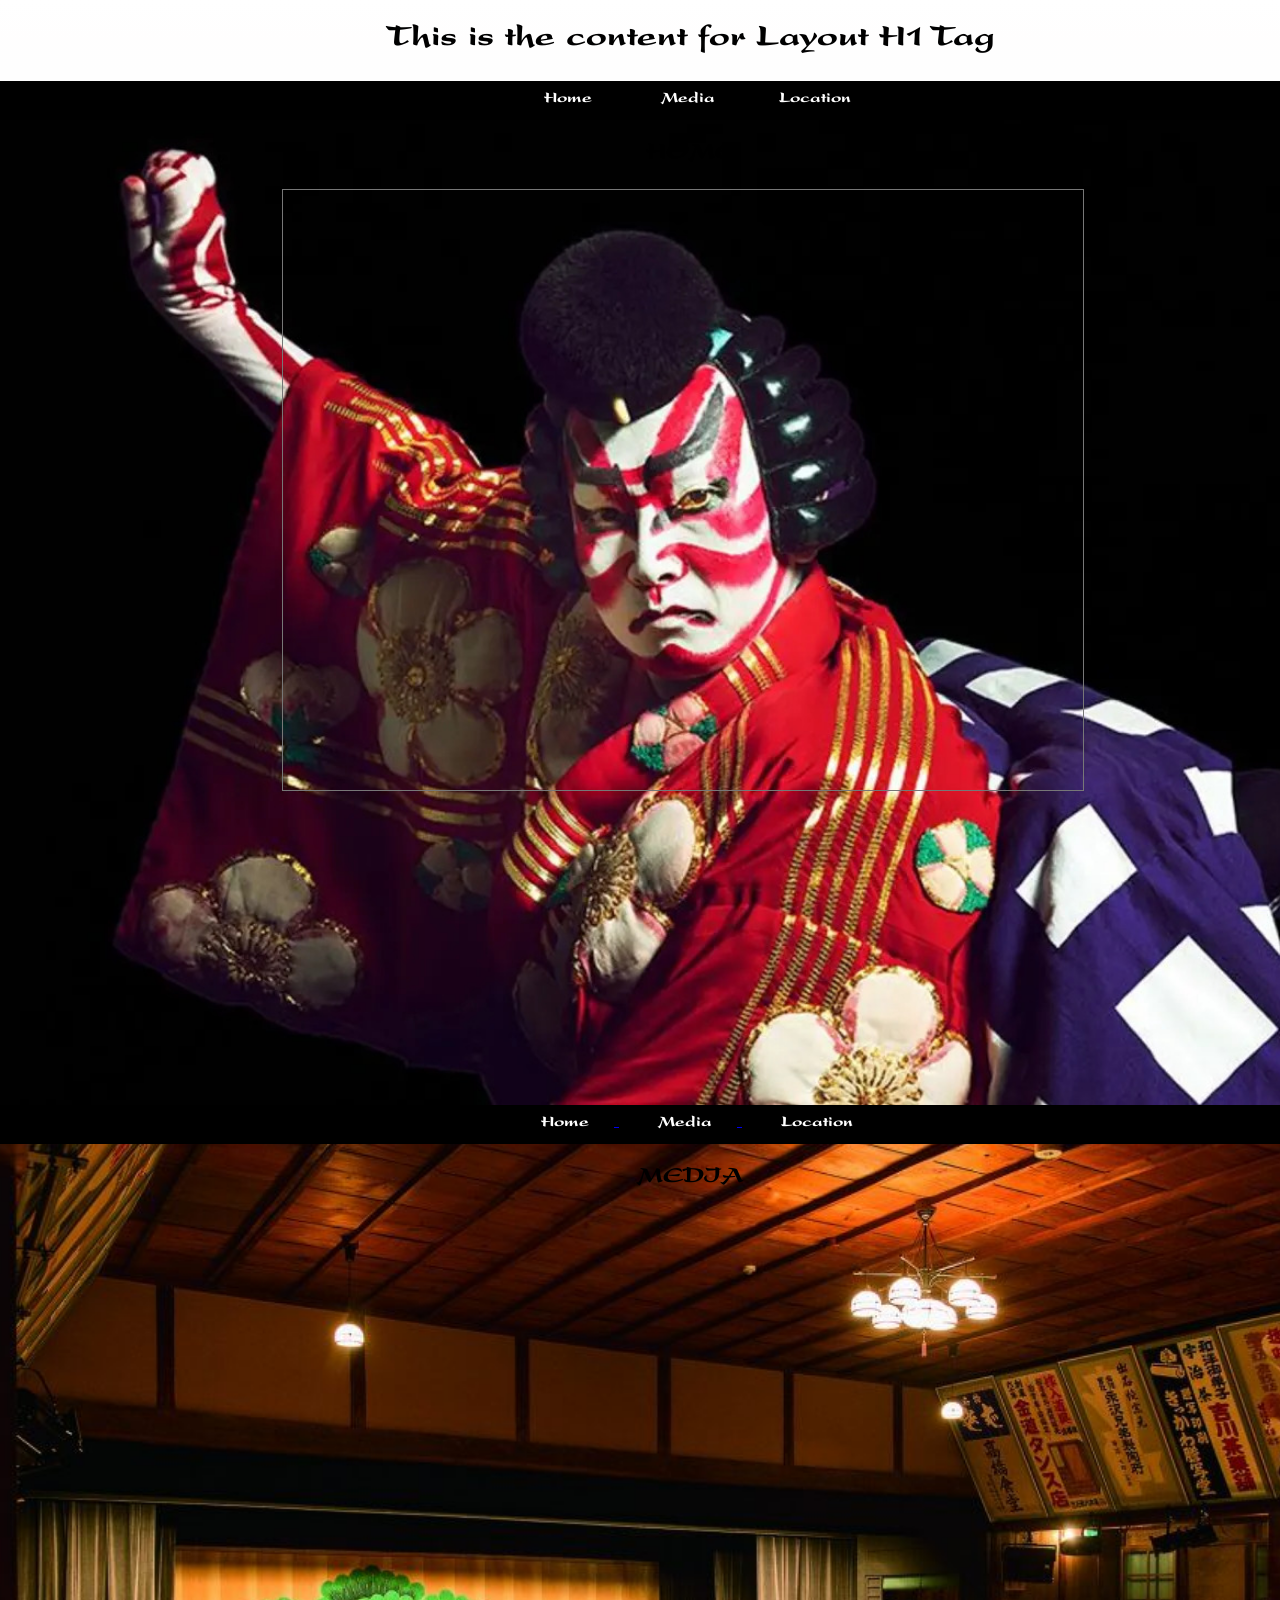
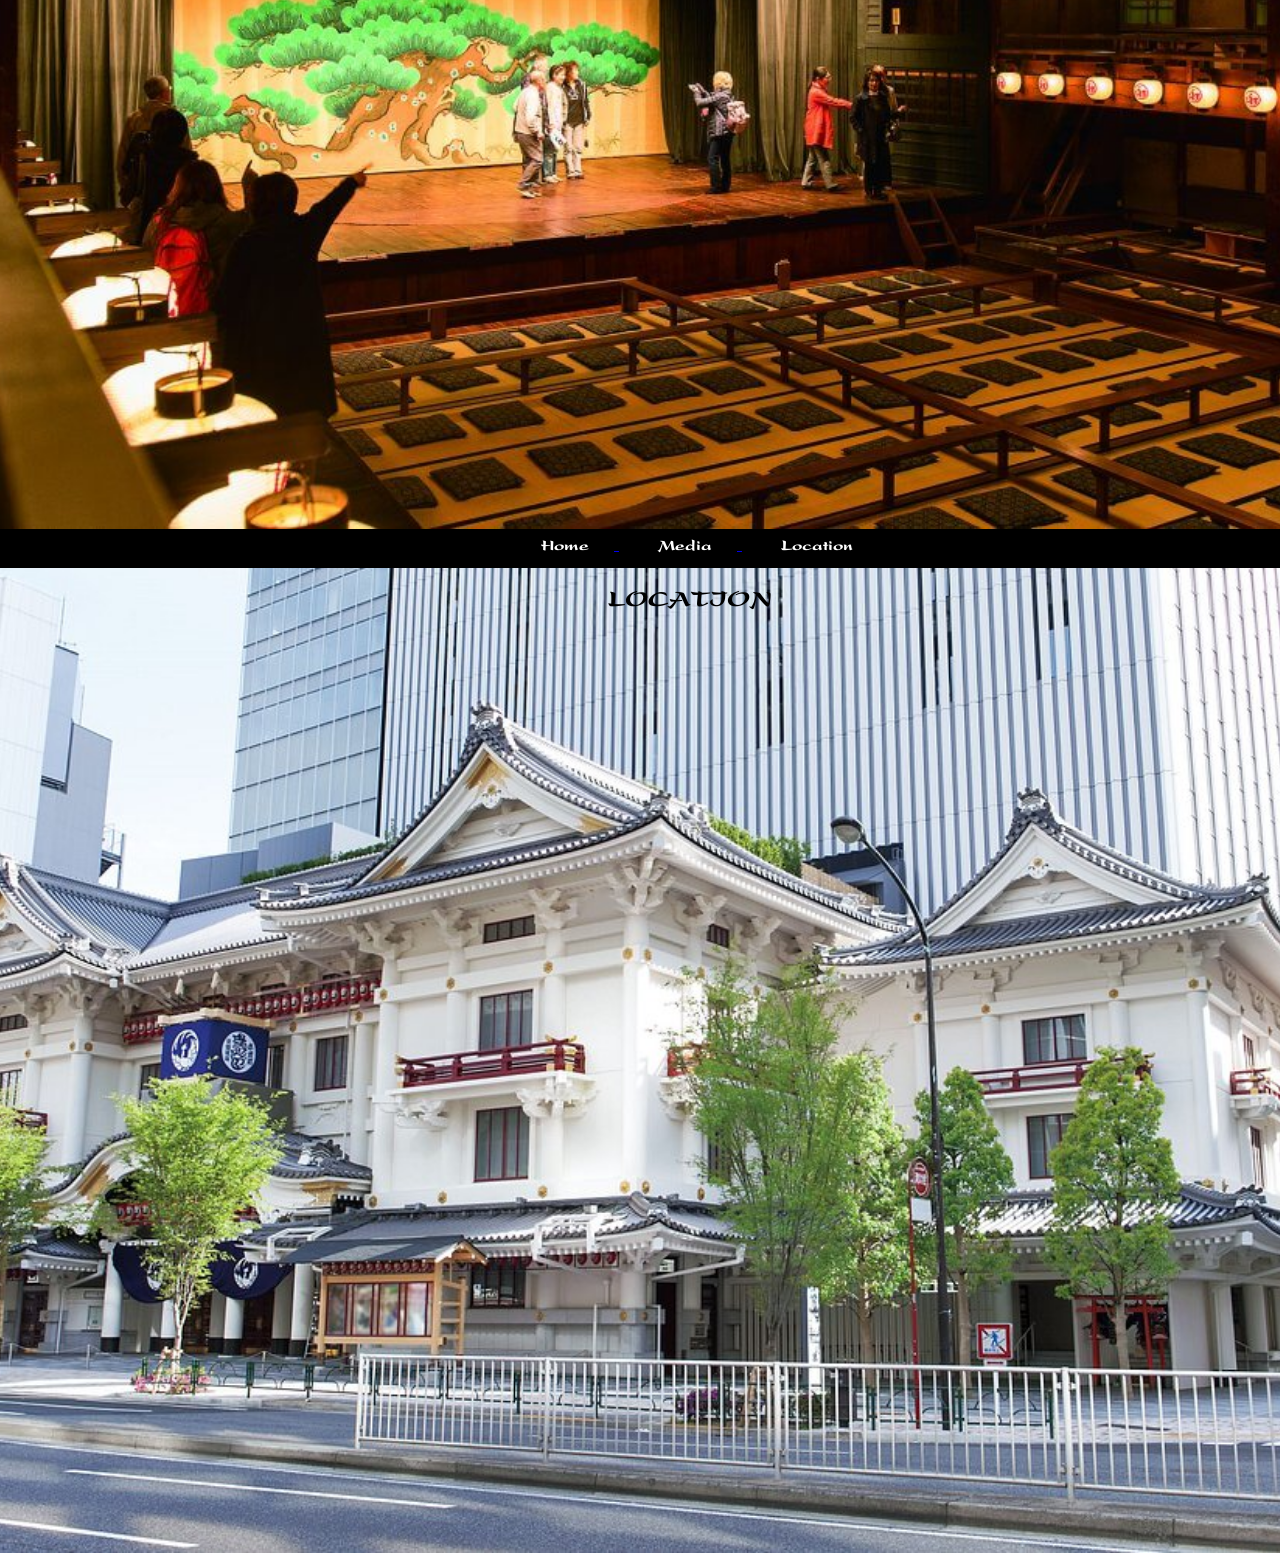
<file: gra1144cP4AbaquitSimon2026/index-3.html>
<!doctype html>
<html>
<head>
<meta charset="UTF-8">
<title>Kabukiza Theatre | Abaquit Simon, 2026</title>
	
<style type="text/css">
@import url("webfonts/PresentLTProBd/stylesheet.css");
@import url("webfonts/PresentLTProBlk/stylesheet.css");
@import url("webfonts/PresentLTProCond/stylesheet.css");
@import url("webfonts/PresentLTProCondBd/stylesheet.css");
@import url("webfonts/PresentLTProRg/stylesheet.css");

body {
    margin: 0;
    background-color: #D3D8BE;
    font-family: PresentLTProBlk;
    text-align: center;
    text-indent: 14px;
    background-image: -webkit-linear-gradient(270deg,rgba(255,255,255,1.00) 0%,rgba(213,172,172,1.00) 100%);
    background-image: -moz-linear-gradient(270deg,rgba(255,255,255,1.00) 0%,rgba(213,172,172,1.00) 100%);
    background-image: -o-linear-gradient(270deg,rgba(255,255,255,1.00) 0%,rgba(213,172,172,1.00) 100%);
    background-image: linear-gradient(180deg,rgba(255,255,255,1.00) 0%,rgba(213,172,172,1.00) 100%);
}
wrapper {
    width: 1366px;
    margin: auto;
    display: block;
    padding: 20;
    background-color: rgba(255,255,255,0.50);
}
section {
    height: 1024px;
    background-position: center center;
    background-size: cover;
    position: relative;
}
nav {
    background-color: black;
}
ul {
    padding: 0;
    margin: 0;
}
ul a li {
    display: inline-block;
    padding: 10px 25px;
    color: rgba(255,255,255,1.00);
}
ul a li:hover {
    background-color: rgba(206,215,176,1.00);
    background-image: -webkit-repeating-linear-gradient(270deg,rgba(224,191,192,1.00) 0%,rgba(183,156,156,1.00) 100%);
    background-image: -moz-repeating-linear-gradient(270deg,rgba(224,191,192,1.00) 0%,rgba(183,156,156,1.00) 100%);
    background-image: -o-repeating-linear-gradient(270deg,rgba(224,191,192,1.00) 0%,rgba(183,156,156,1.00) 100%);
    background-image: repeating-linear-gradient(180deg,rgba(224,191,192,1.00) 0%,rgba(183,156,156,1.00) 100%);
}
#home {
    background-image: url(01_kabuki_actor_wzyafm.jpg);
}
#media {
    background-image: url(eirakukan_02-1024x682-1.jpg);
    text-transform: none;
}
#location {
    background-image: url(caption.jpg);
}
#calendar {
    position: absolute;
    left: 804px;
}
#video {
    position: absolute;
}
#map {
    position: absolute;
}
</style>
</head>

<body>
<wrapper>
  <header>
    <h1>This is the content for Layout H1 Tag</h1>
  </header>
  <section id="home">
    <nav>
      <ul>
      <a href="#home"><li>Home</li></a>
      <a href="#media"><li>Media</li></a><a href="#location"><li>Location</li></a>
      </ul>
    </nav>
    <h2>HOME</h2>
	  <iframe src="https://calendar.google.com/calendar/embed?height=600&wkst=1&ctz=America%2FNew_York&showPrint=0&title=Kabukiza%20Theatre&showTabs=0&showCalendars=0&src=YWJhcXVpdHNpbW9uMzhAZ21haWwuY29t&src=ZTFkYTNiZWE1ZWI2MGI2YTM2ZmYzMzkxZmI1N2VmOWI2YTc5ZjI0MTU3MWVjNTJkZWE0MjMzZTA1NmJmOGJlYkBncm91cC5jYWxlbmRhci5nb29nbGUuY29t&src=ZW4udXNhI2hvbGlkYXlAZ3JvdXAudi5jYWxlbmRhci5nb29nbGUuY29t&color=%23039be5&color=%23f6bf26&color=%23009688" width="800" height="600" scrolling="no" frameborder="0" id="calender" style="border:solid 1px #777"></iframe>
  </section>
  <section id="media">
    <nav>
      <ul>
        <a href="#home">
          <li>Home</li>
        </a> <a href="#media">
            <li>Media</li>
            </a> <a href="#location">
              <li>Location</li>
              </a>
      </ul>
    </nav>
    <h2>MEDIA
	  </h2>
	  <iframe src="https://www.youtube.com/embed/uIQJa-j5Sxs?si=P-vFJR5rhS1c15Hh" width="560" height="315" frameborder="0" id="video" title="YouTube video player" allow="accelerometer; autoplay; clipboard-write; encrypted-media; gyroscope; picture-in-picture; web-share" referrerpolicy="strict-origin-when-cross-origin" allowfullscreen></iframe>
  </section>
  <section id="location">
<nav>
      <ul>
        <a href="#home">
          <li>Home</li>
        </a> <a href="#media">
            <li>Media</li>
            </a> <a href="#location">
              <li>Location</li>
              </a>
      </ul>
    </nav>
    <h2>LOCATION</h2>
	  <iframe src="https://www.google.com/maps/embed?pb=!1m18!1m12!1m3!1d3241.307503976006!2d139.76516967558186!3d35.66942963062256!2m3!1f0!2f0!3f0!3m2!1i1024!2i768!4f13.1!3m3!1m2!1s0x60188be74819406d%3A0x1e8b565e11fc118!2sKabuki-za!5e0!3m2!1sen!2sus!4v1792178138162!5m2!1sen!2sus" width="400" height="300" id="map" style="border:0;" allowfullscreen="" loading="lazy" referrerpolicy="strict-origin-when-cross-origin"></iframe>
  </section>
<footer> </footer>
</wrapper>
	
</body>
</html>
</file>
